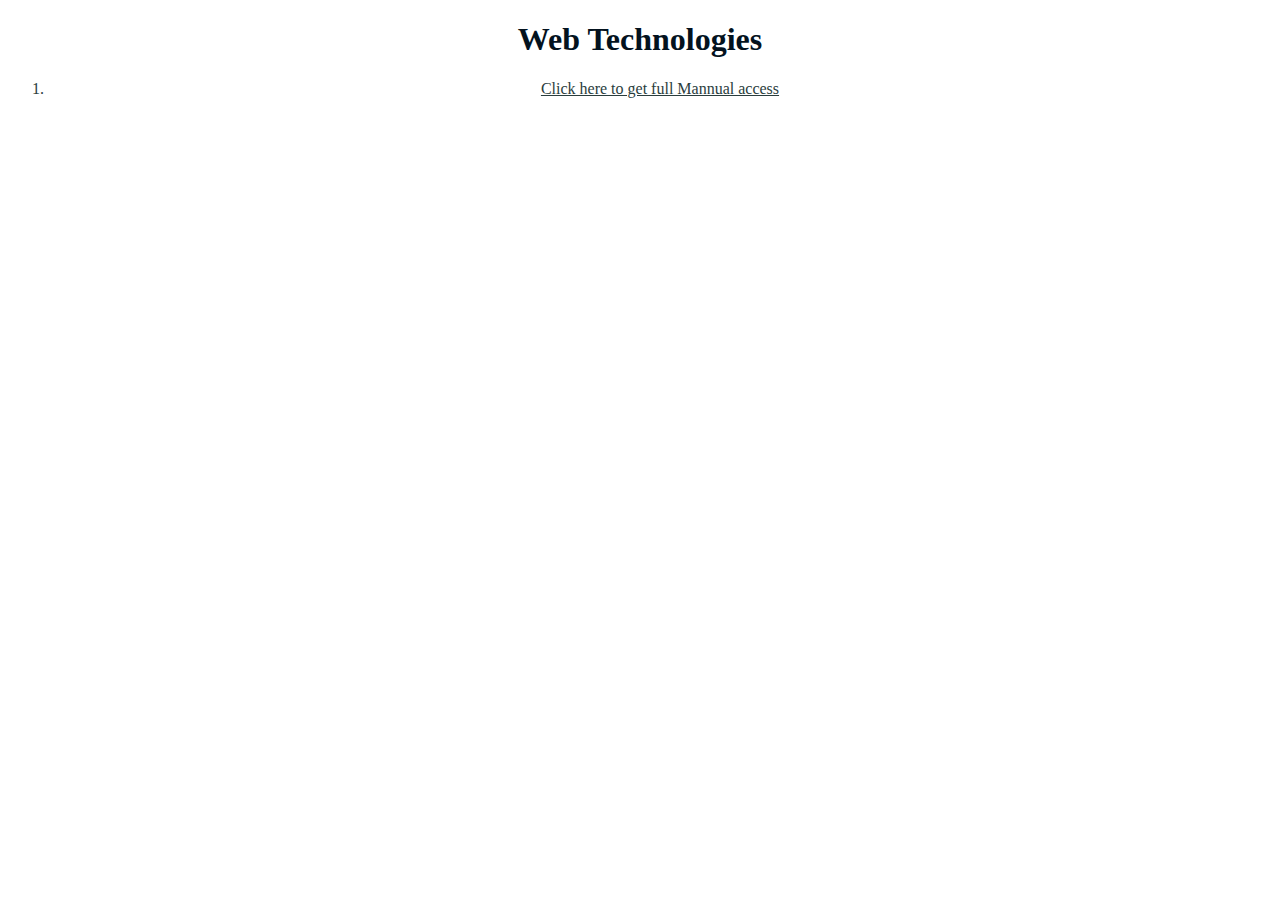
<file: index.html>
<!DOCTYPE html>
<html lang="en">
<head>
    <meta charset="UTF-8">
    <meta name="viewport" content="width=device-width, initial-scale=1.0">
    <title>homepage</title>
    <style>.main{
        text-align: center;
        color: rgb(3, 18, 30);
    }
    .link{
        text-align: center;
        background-color: rgb(138, 138, 26);
        color: rgb(42, 61, 61);
    }</style>
</head>
<body>
    <h1 class = 'main'>Web Technologies</h1>
    <a class="link" href="./lab_mannual.html"><ol> <li>Click here to get full Mannual access </li></ol></a>
</body>
</html>
</file>
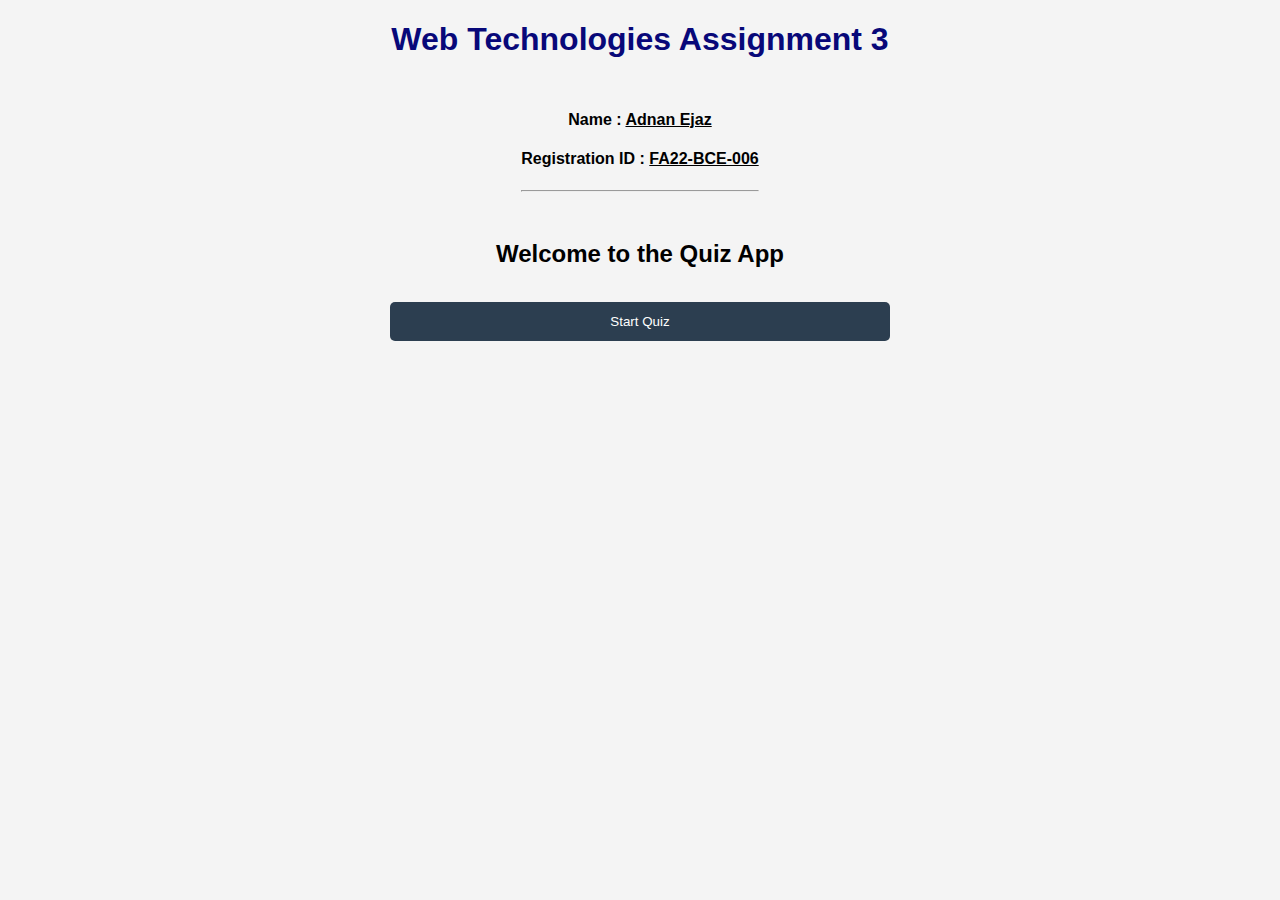
<file: a3.html>
<!DOCTYPE html>
<html lang="en">
<head>
    <meta charset="UTF-8">
    <meta name="viewport" content="width=device-width, initial-scale=1.0">
    <title>Quiz App</title>
    <link rel="stylesheet" href="a3.css">
    
</head>

<body>

    <!-- ************ HEADER SECTION ************ -->
    <h1 class="web">Web Technologies Assignment 3</h1>
    <div class="profile">
        <h4 class="Name">Name : <u>Adnan Ejaz</u></h4>
        <h4 class="Reg">Registration ID : <u>FA22-BCE-006</u></h4>
        <hr>
    </div>
    <!-- ************ END OF HEADER ************ -->

    <!-- Welcome Screen -->
    <div id="welcomeScreen" class="screen active">
        <h2>Welcome to the Quiz App</h2>
        <button onclick="startQuiz()" class="btn">Start Quiz</button>
    </div>

    <!-- Quiz Screen -->
    <div id="quizScreen" class="screen hidden">
        <h2 id="questionText"></h2>

        <div id="optionsContainer"></div>

        <button onclick="nextQuestion()" id="nextBtn" class="btn hidden">Next</button>
    </div>

    <!-- Result Screen -->
    <div id="resultScreen" class="screen hidden">
        <h1>Your Score: <span id="finalScore"></span></h1>
        <h2 id="finalMessage"></h2>
        <button onclick="restartQuiz()" class="btn">Restart Quiz</button>
    </div>

<script src="a3.js"></script>
</body>
</html>
</file>
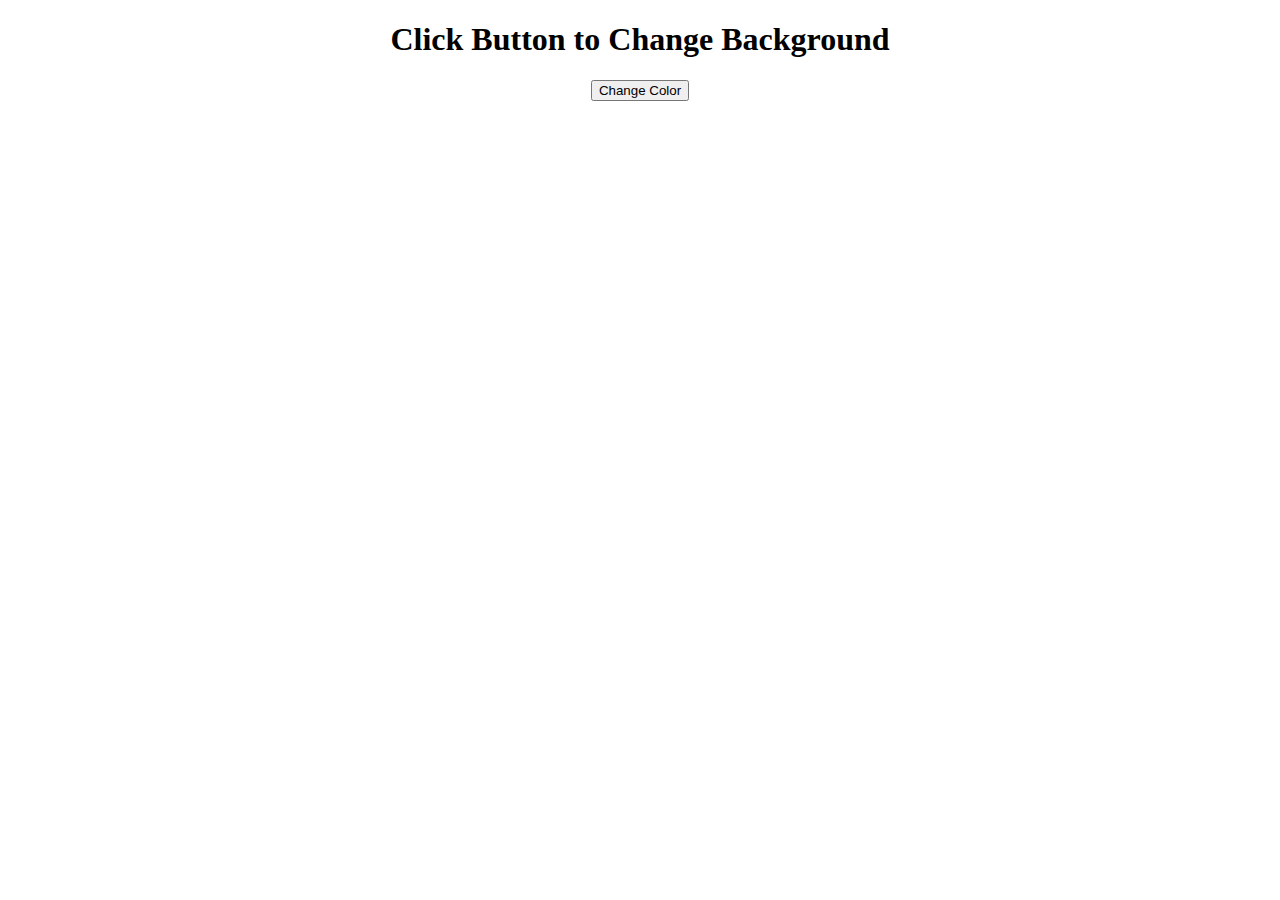
<file: a4.html>
<!DOCTYPE html>
<html lang="en">
<head>
    <meta charset="UTF-8">
    <meta name="viewport" content="width=device-width, initial-scale=1.0">
    <title>Assignment4</title>
    <link rel="stylesheet" href="a4.css">
</head>
<body>
    <div class="container">
        <h1>Click Button to Change Background</h1>
        <button onclick="changecolor()">Change Color</button>
    </div>

    <script src="a4.js"></script>


</body>
</html>
</file>
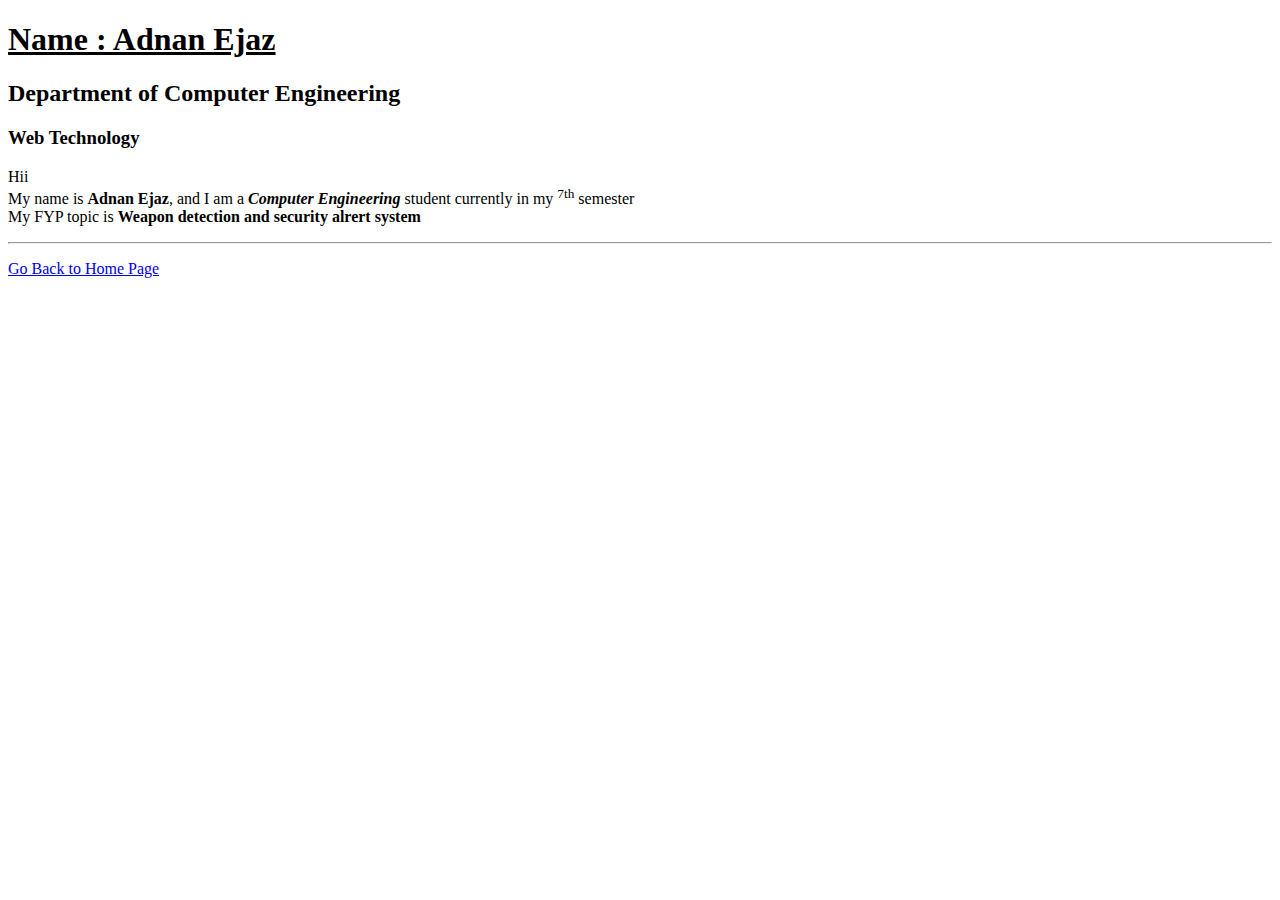
<file: lab1.html>
<!DOCTYPE html>
<html lang="en">
<head>
    <meta charset="UTF-8">
    <meta name="viewport" content="width=device-width, initial-scale=1.0">
    <title>Lab1</title>
</head>
<body>
    <h1><u>Name : Adnan Ejaz</u></h1>
    <h2>Department of Computer Engineering</h2>
    <h3>Web Technology</h3>
    <p>Hii <br>My name is <b>Adnan Ejaz</b>, and I am a <b><i>Computer Engineering</i></b> student currently in my <sup>7th</sup> semester 
        <br>My FYP topic is <b>Weapon detection and security alrert system</b><hr></p>
    <a href="./lab_mannual.html">Go Back to Home Page</a>
</body>

</html
</file>
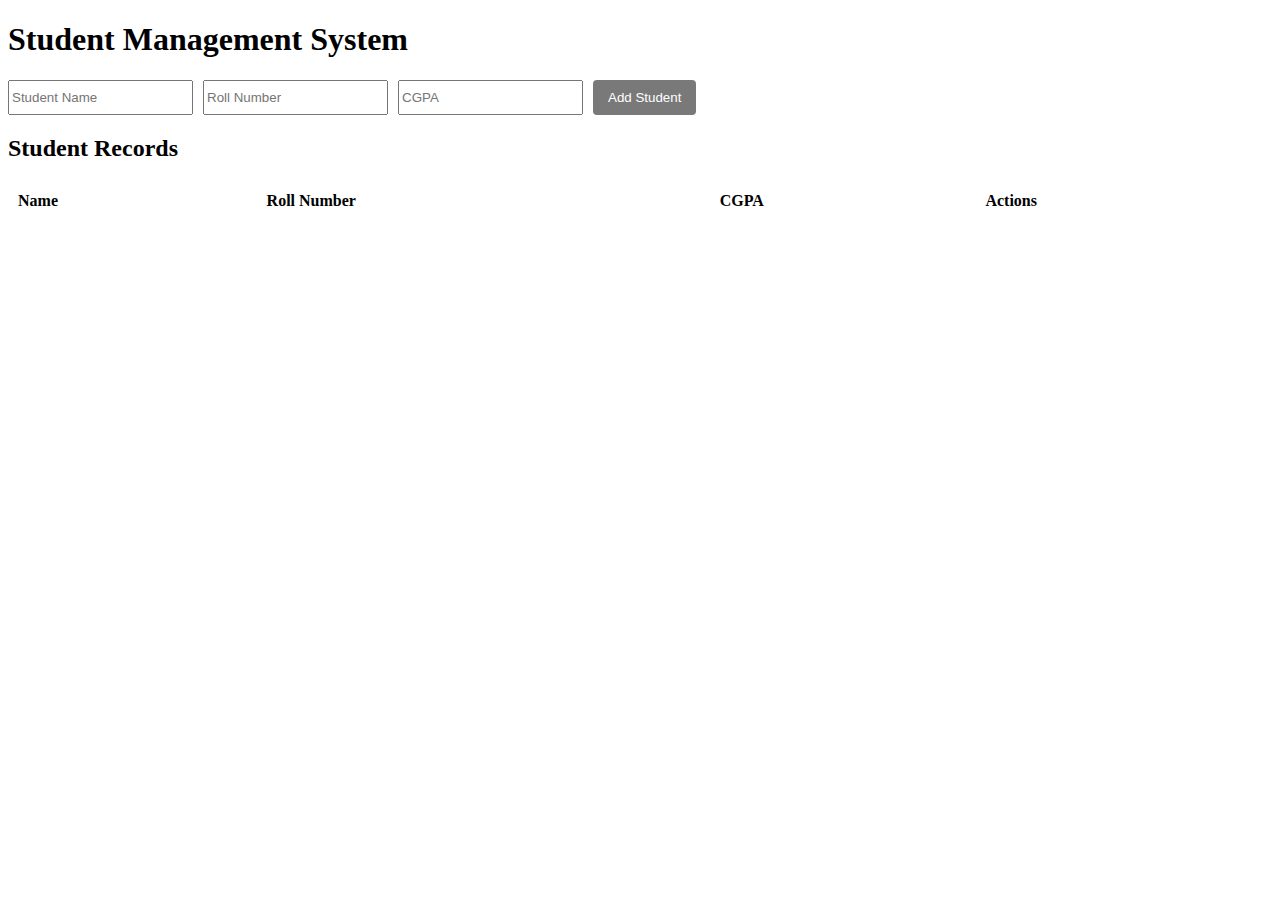
<file: lab10.html>
<!DOCTYPE html>
<html lang="en">
<head>
    <meta charset="UTF-8">
    <title>Student Management System</title>
    <link rel="stylesheet" href="lab10.css">
</head>
<body>

    <h1>Student Management System</h1>

    <div class="form-container">
        <input type="text" id="name" placeholder="Student Name">
        <input type="text" id="roll" placeholder="Roll Number">
        <input type="number" step="0.01" id="cgpa" placeholder="CGPA">

        <button onclick="addStudent()">Add Student</button>
    </div>

    <h2>Student Records</h2>

    <table id="studentTable">
        <thead>
            <tr>
                <th>Name</th>
                <th>Roll Number</th>
                <th>CGPA</th>
                <th>Actions</th>
            </tr>
        </thead>
        <tbody></tbody>
    </table>

    <script src="lab10.js"></script>
</body>
</html>
</file>
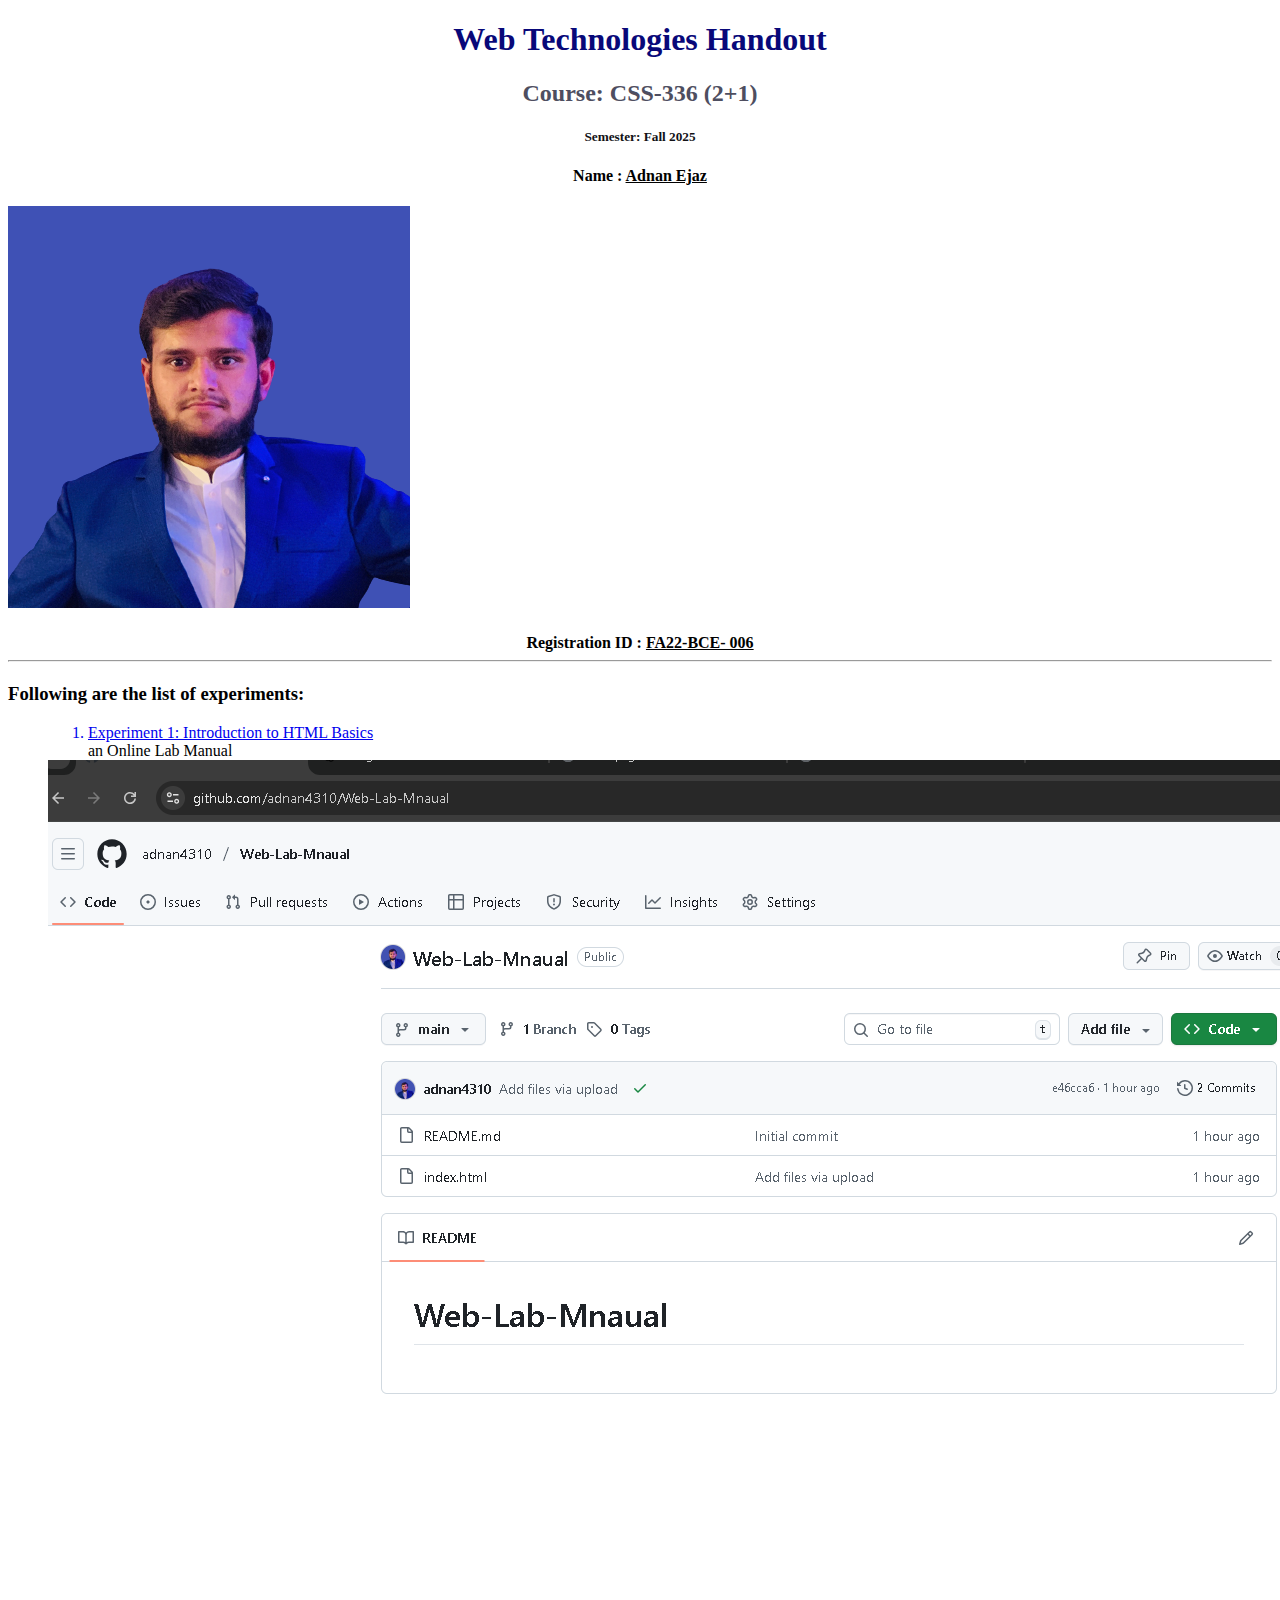
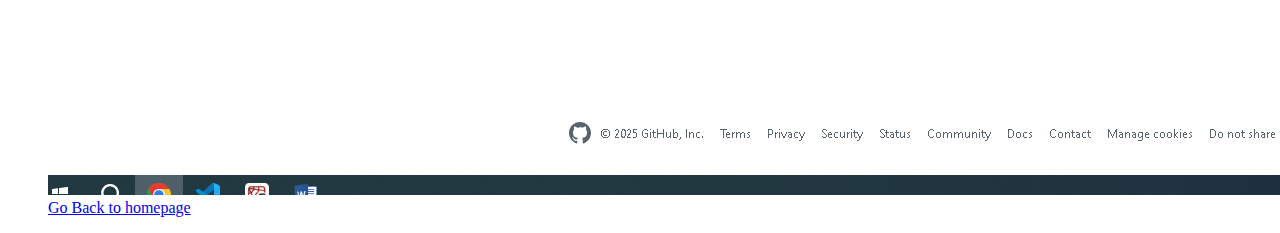
<file: lab2.html>
<!DOCTYPE html>
<html lang="en">
<head>
    <meta charset="UTF-8">
    <meta name="viewport" content="width=device-width, initial-scale=1.0">
    <title>homepage</title>
    <style>
        .web{
            text-align: center;
            color: rgb(8, 8, 121);
        }
        .course{
            text-align: center;
            color: rgb(78, 78, 96);
        }
        .Semester{
            text-align: center;
            color: rgb(18, 18, 22);
        }
        .Name{
            text-align: center;
            color: rgb(0, 0, 0);
        }
        .Reg{
            text-align: center;
            color: rgb(0, 0, 0);
        }
    </style>
</head>
<body>
    <h1 class="web">Web Technologies Handout</h1>
    <h2 class="course">Course: CSS-336 (2+1)</h2>
    <h5 class="Semester">Semester: Fall 2025</h5>
    <h4 class="Name">Name : <u></Name>Adnan Ejaz</u></h4>
    <img src="me.png" alt="My Image">
    <h4 class="Reg">Registration ID : <u>FA22-BCE- 006</u><hr></h4>
    <h3>Following are the list of experiments:</h3>
    <ol><a href="lab1.html"><ol> <li>Experiment 1: Introduction to HTML Basics</li></a>
 an Online Lab Manual</li></a></ol>
    <img src="./img1.png" alt="My github">
    <a href="./lab_mannual.html">Go Back to homepage</a>
</body>

</html>
</file>
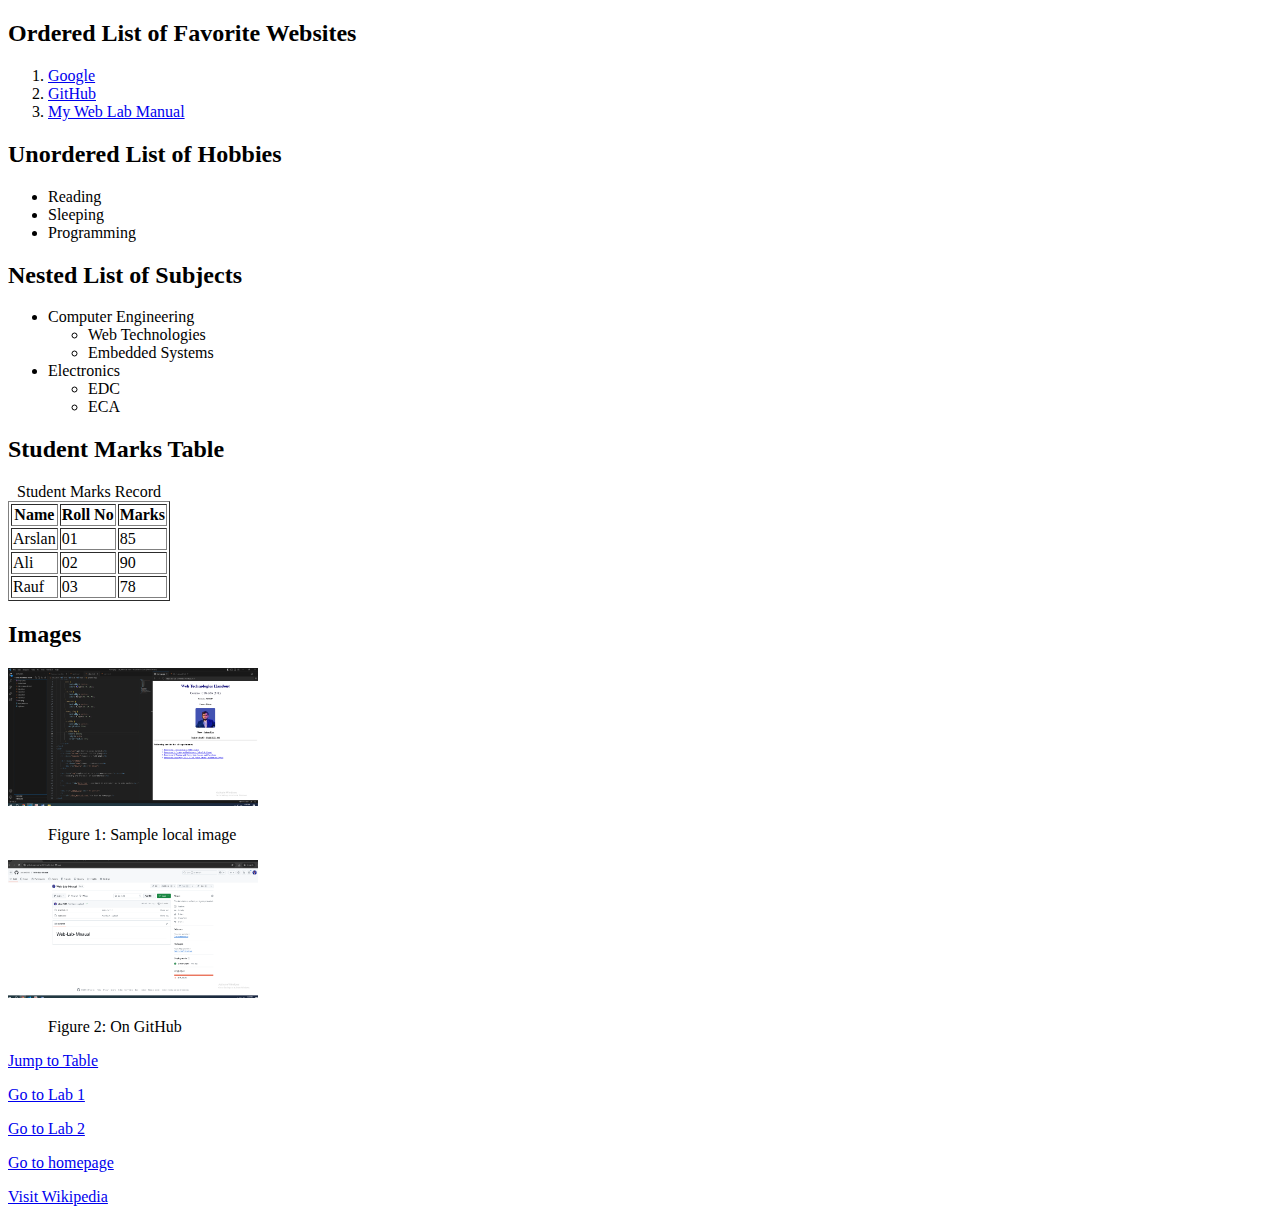
<file: lab3.html>
<!DOCTYPE html> 
<html lang="en">
<head>
    <meta charset="UTF-8">
    <meta name="viewport" content="width=device-width, initial-scale=1.0">
    <title>Lab 3</title>
    <style>
       
    </style>
</head>
<body>
    <h2>Ordered List of Favorite Websites</h2>
    <ol>
        <li><a href="https://www.google.com" target="_blank">Google</a></li>
        <li><a href="https://www.github.com" target="_blank">GitHub</a></li>
        <li><a href="https://adnan4310.github.io/Web-Lab-Mnaual/" target="_blank">My Web Lab Manual</a></li>
    </ol>

    <h2>Unordered List of Hobbies</h2>
    <ul>
        <li>Reading</li>
        <li>Sleeping</li>
        <li>Programming</li>
    </ul>

    <h2>Nested List of Subjects</h2>
    <ul>
        <li>Computer Engineering
            <ul>
                <li>Web Technologies</li>
                <li>Embedded Systems</li>
            </ul>
        </li>
        <li>Electronics
            <ul>
                <li>EDC</li>
                <li>ECA</li>
            </ul>
        </li>
    </ul>

    <h2 id="marks">Student Marks Table</h2>
    <table class="tablee" border="1">
        <caption>Student Marks Record</caption>
        <tr>
            <th>Name</th>
            <th>Roll No</th>
            <th>Marks</th>
        </tr>
        <tr>
            <td>Arslan</td>
            <td>01</td>
            <td>85</td>
        </tr>
        <tr>
            <td>Ali</td>
            <td>02</td>
            <td>90</td>
        </tr>
        <tr>
            <td>Rauf</td>
            <td>03</td>
            <td>78</td>
        </tr>
    </table>

    <h2>Images</h2>
    <!-- Local image -->
    <img src="./img2.png" alt="Screenshot" width="250">
    <figure>
        <figcaption>Figure 1: Sample local image</figcaption>
    </figure>
    <!-- External image -->
    <img src="img1.png" alt="External sample" width="250">
    <!-- Semantic figure with caption -->
    <figure>
        <figcaption>Figure 2: On GitHub</figcaption>
    </figure>

    <p><a href="#marks">Jump to Table</a></p>
    <p><a href="lab1.html">Go to Lab 1</a></p>
    <p><a href="lab2.html">Go to Lab 2</a></p>
    <p><a href="lab_mannual.html">Go to homepage</a></p>
    <p><a href="https://www.wikipedia.org" target="_blank" rel="noopener">Visit Wikipedia</a></p>
</body>
</html>
</file>
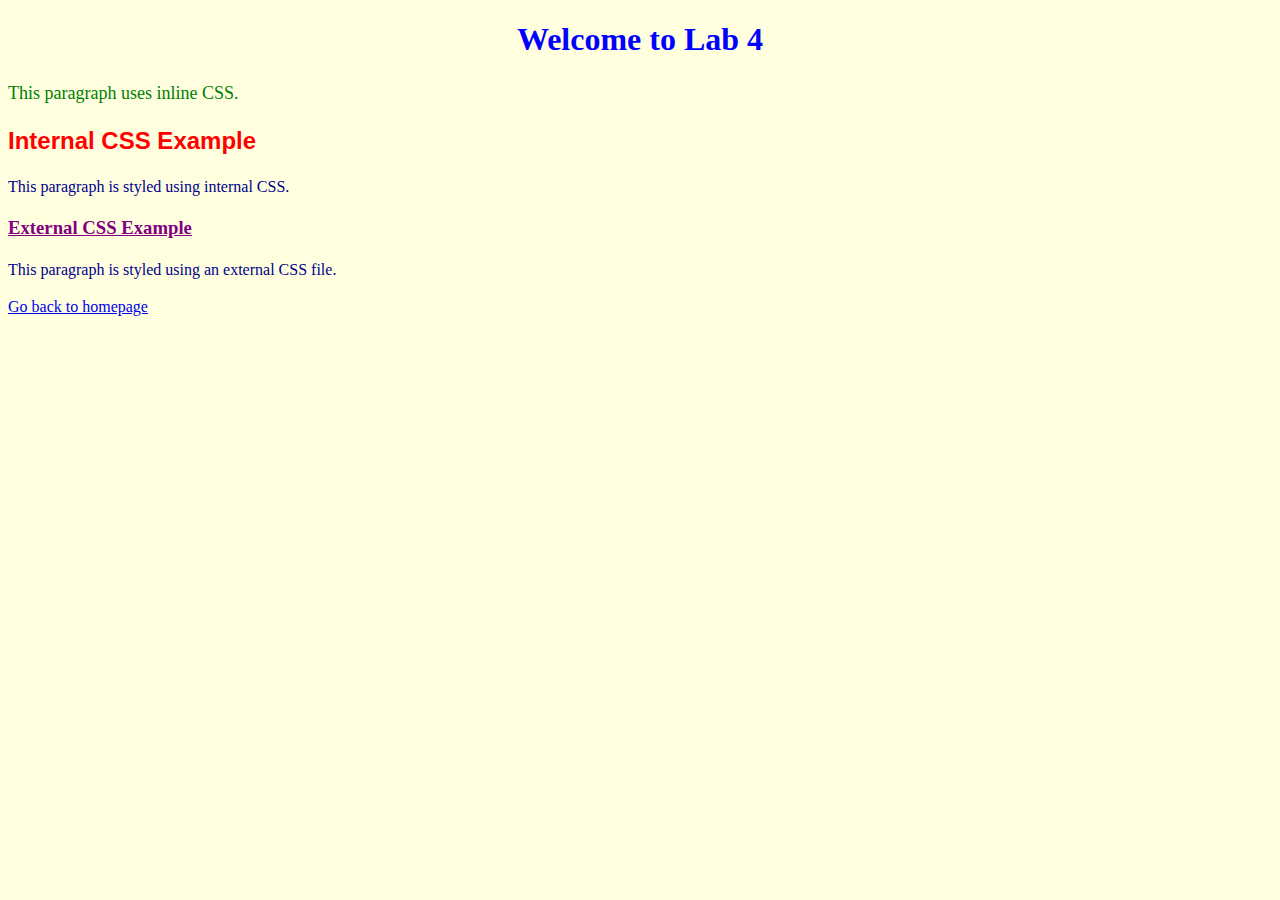
<file: lab4.html>
<!DOCTYPE html>
<html lang="en">
<head>
    <meta charset="UTF-8">
    <meta name="viewport" content="width=device-width, initial-scale=1.0">
    <title>lab4</title>
    <link rel="stylesheet" type="text/css" href="style.css">
    <style>
    h2 {
        color: red;
        font-family: Arial, sans-serif;
    }
    p {
        font-size: 16px;
        line-height: 1.5;
    }
 </style>
</head>
<body>
    <!-- Inline CSS-->
 <h1 style="color: blue; text-align: center;">Welcome to Lab 4</h1>
 <p style="color: green; font-size: 18px;">This paragraph uses inline CSS.</p>
 <h2>Internal CSS Example</h2>
 <p>This paragraph is styled using internal CSS.</p>
 <h3>External CSS Example</h3>
 <p>This paragraph is styled using an external CSS file.</p>
 <a href="./lab_mannual.html">Go back to homepage</a>
</body>
</html>
</file>
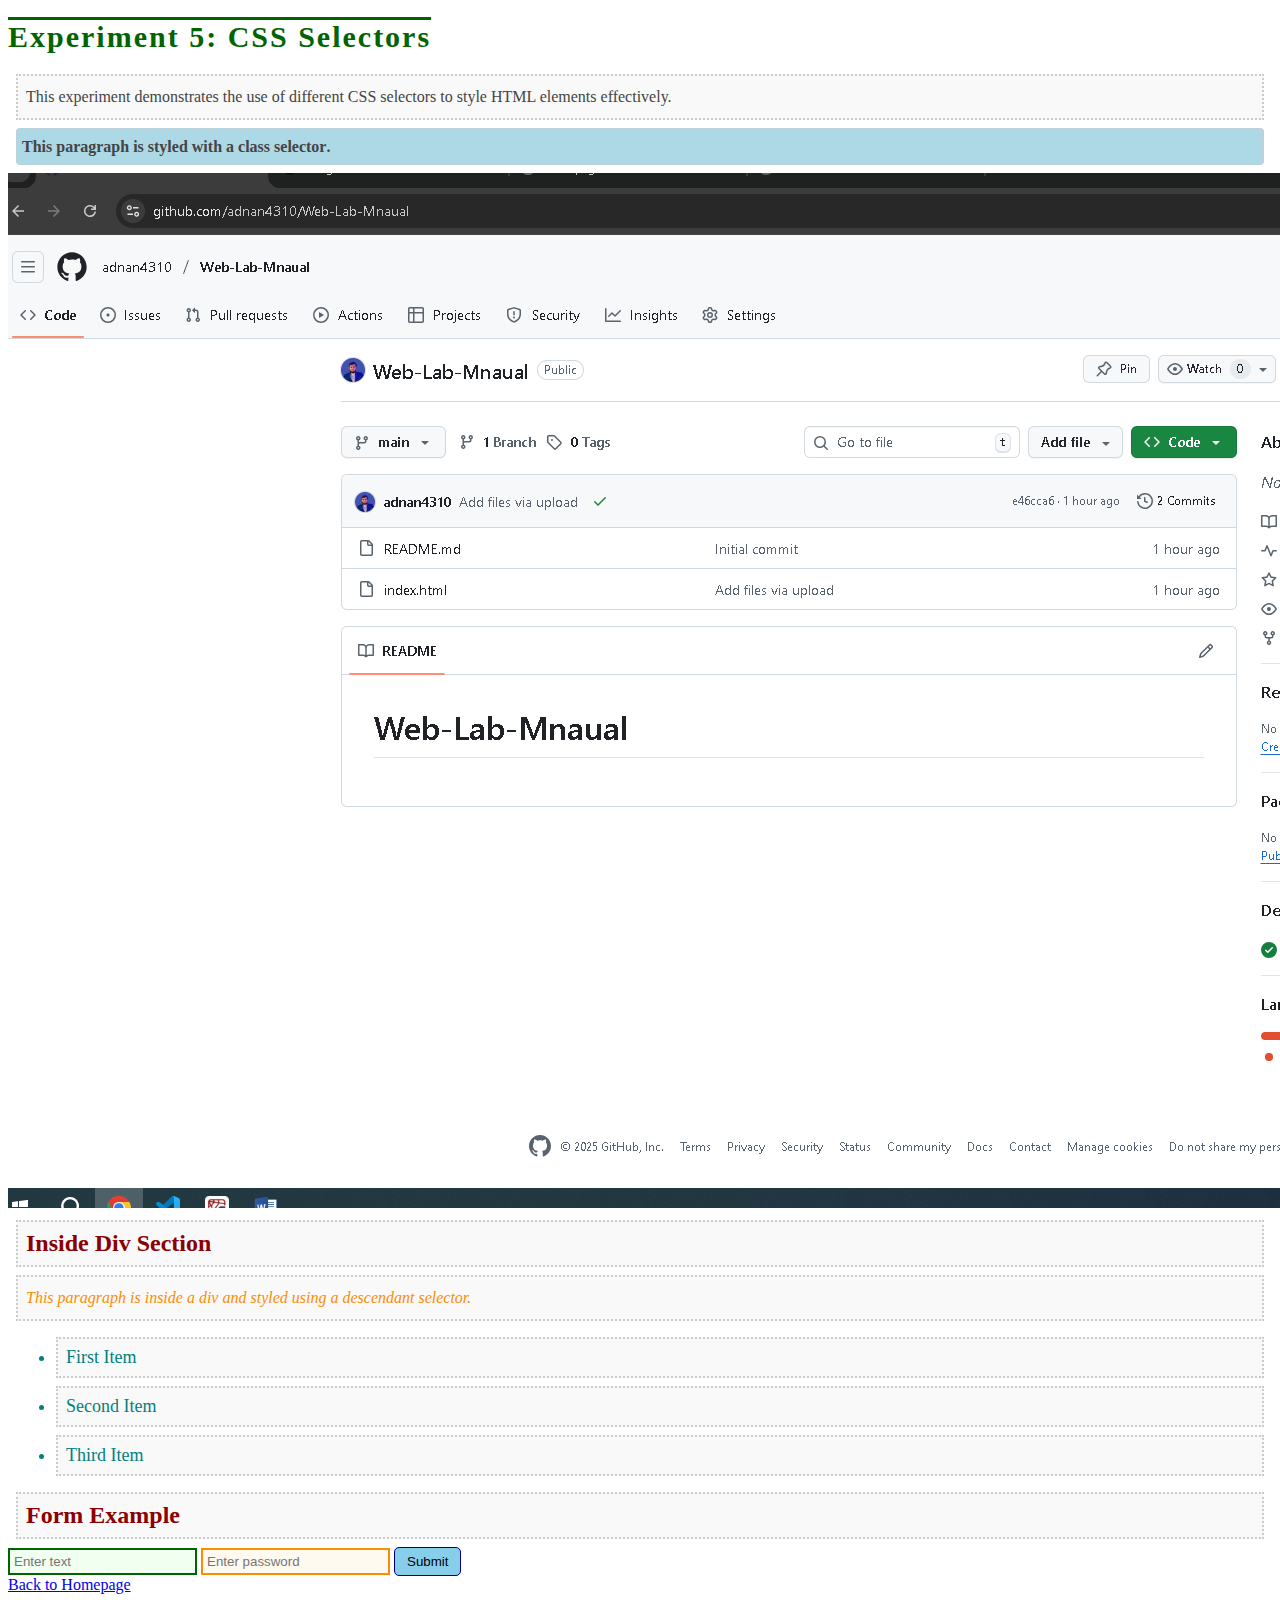
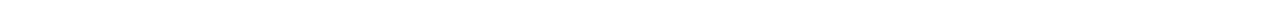
<file: lab5.html>
<!DOCTYPE html>
<html lang="en">
<head>
    <meta charset="UTF-8">
    <meta name="viewport" content="width=device-width, initial-scale=1.0">
    <title>Experiment 5: CSS Selectors</title>
    <!-- Corrected link to CSS -->
    <link rel="stylesheet" href="lab5.css">
</head>
<body>
    <h1 id="main-title">Experiment 5: CSS Selectors</h1>

    <p>This experiment demonstrates the use of different CSS selectors to style HTML elements effectively.</p>
    <p class="highlight">This paragraph is styled with a <b>class selector</b>.</p>
    
    <img src="img1.png" alt="Sample Image">
    
    <div>
        <h2>Inside Div Section</h2>
        <p>This paragraph is inside a div and styled using a descendant selector.</p>
        <ul>
            <li>First Item</li>
            <li>Second Item</li>
            <li>Third Item</li>
        </ul>
    </div>

    <h2>Form Example</h2>
    <form>
        <input type="text" placeholder="Enter text">
        <input type="password" placeholder="Enter password">
        <input type="submit" value="Submit">
    </form>

    <a href="index.html">Back to Homepage</a>
</body>
</html>
</file>
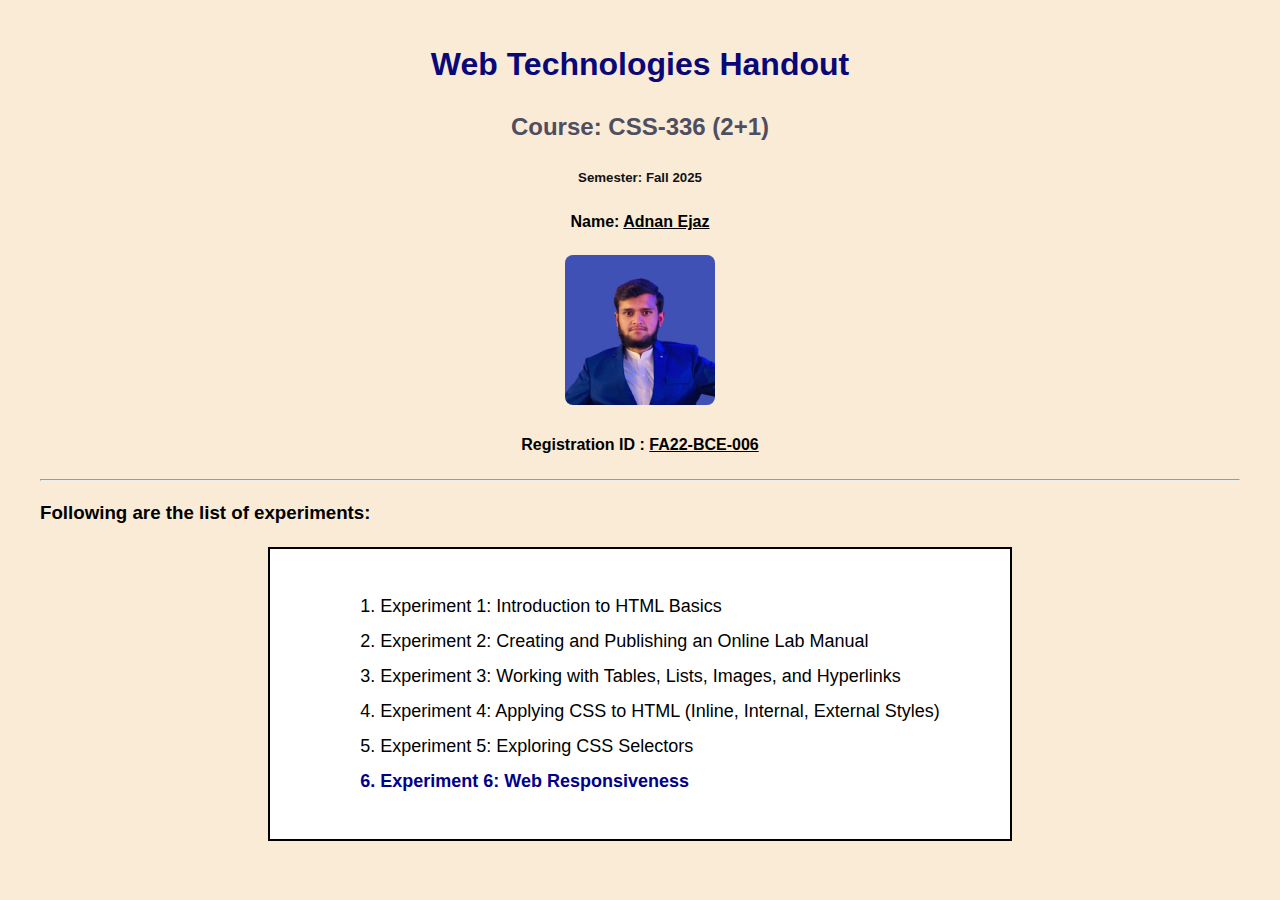
<file: lab6.html>
<!DOCTYPE html>
<html lang="en">
<head>
    <meta charset="UTF-8">
    <meta name="viewport" content="width=device-width, initial-scale=1.0">
    <title>Lab 6 - Web Responsiveness</title>

    <!-- External CSS -->
    <link rel="stylesheet" href="lab6.css">
</head>

<body>

    <h1 class="web">Web Technologies Handout</h1>
    <h2 class="course">Course: CSS-336 (2+1)</h2>
    <h5 class="Semester">Semester: Fall 2025</h5>

    <div class="profile">
        <h4 class="Name">Name: <u>Adnan Ejaz</u></h4>
        <img src="me.png" alt="My Image">
    </div>

    <h4 class="Reg">Registration ID : <u>FA22-BCE-006</u></h4>
    <hr>

    <h3>Following are the list of experiments:</h3>

    <!-- ------------------------ Desktop Version ------------------------ -->
    <div class="container">
        <ol id="desktopList">
            <li>Experiment 1: Introduction to HTML Basics</li>
            <li>Experiment 2: Creating and Publishing an Online Lab Manual</li>
            <li>Experiment 3: Working with Tables, Lists, Images, and Hyperlinks</li>
            <li>Experiment 4: Applying CSS to HTML (Inline, Internal, External Styles)</li>
            <li>Experiment 5: Exploring CSS Selectors</li>
            <li>Experiment 6: Web Responsiveness</li>
        </ol>
    </div>

    <!-- ------------------------ Mobile Version ------------------------- -->
    <div class="mcontainer">
        <ol id="mobileList">
            <li>Lab1</li>
            <li>Lab2</li>
            <li>Lab3</li>
            <li>Lab4</li>
            <li>Lab5</li>
            <li>Lab6</li>
        </ol>
    </div>

</body>
</html>
</file>
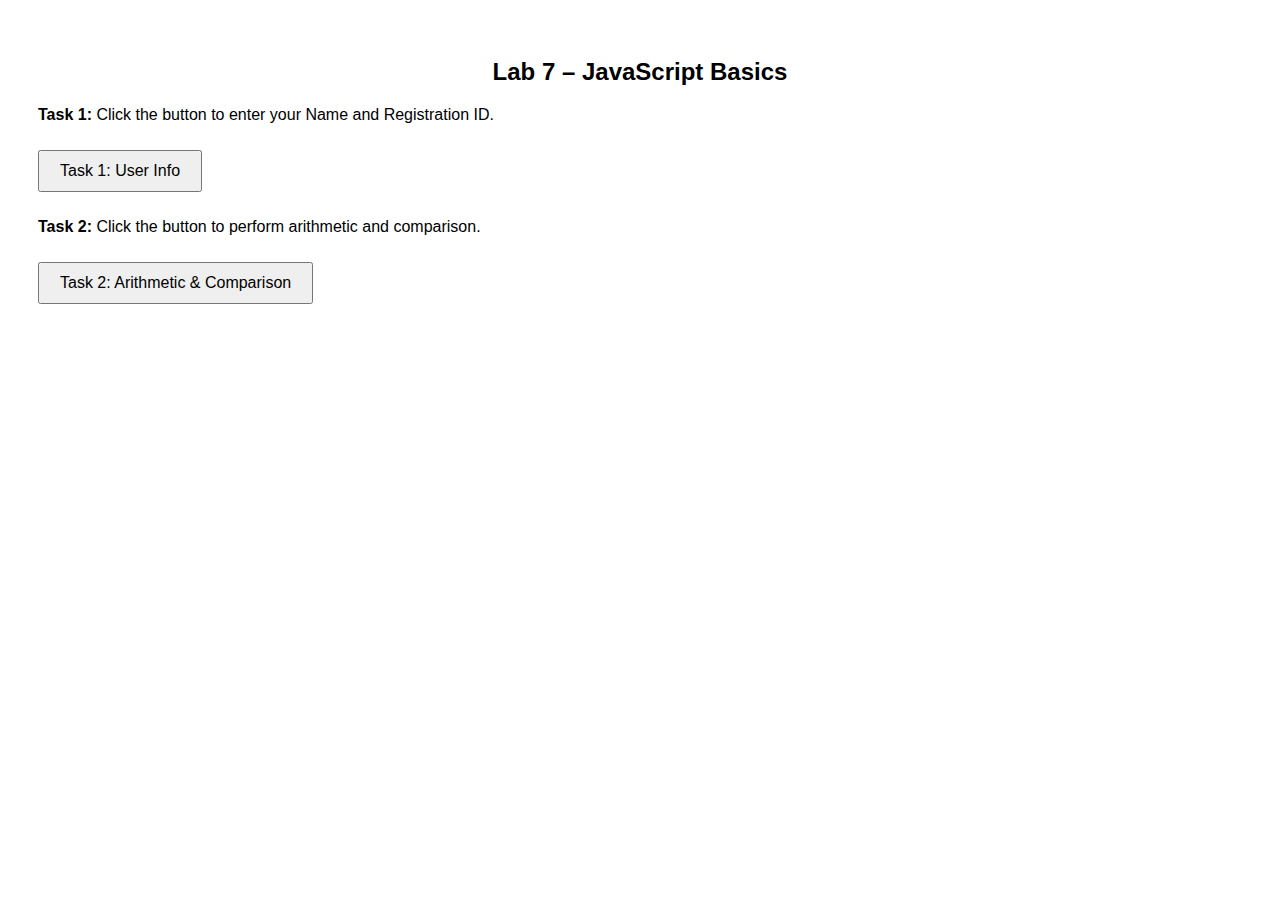
<file: lab7.html>
<!DOCTYPE html>
<html lang="en">
<head>
    <meta charset="UTF-8">
    <meta name="viewport" content="width=device-width, initial-scale=1.0">
    <title>Lab 7 - JavaScript Basics</title>

    <style>
        body {
            font-family: Arial, sans-serif;
            padding: 30px;
        }
        h1, h2 {
            text-align: center;
        }
        button {
            padding: 10px 20px;
            margin: 10px 0;
            font-size: 16px;
            cursor: pointer;
        }
    </style>
</head>

<body>

    <h2>Lab 7 – JavaScript Basics</h2>

    <p><b>Task 1:</b> Click the button to enter your Name and Registration ID.</p>
    <button onclick="task1()">Task 1: User Info</button>

    <p><b>Task 2:</b> Click the button to perform arithmetic and comparison.</p>
    <button onclick="task2()">Task 2: Arithmetic & Comparison</button>

<script>
/* ---------------------------------------------------
   Console Part (Given Code Snippets)
--------------------------------------------------- */

// Snippet 1: Displaying messages
console.log("Hello Students!");

// Snippet 2: Variables and Data Types
var name = "Ali";
var age = 20;
var isStudent = true;
var marks;
var value = null;

console.log(typeof name);
console.log(typeof age);
console.log(typeof isStudent);
console.log(typeof value);

// Snippet 3: Strings + Arithmetic
var country = "Pakistan";
console.log("I love " + country);
console.log(country.slice(0, 4)); // "Paki"

var a = 10, b = 3;
console.log("Sum:", a + b);
console.log("Modulus:", a % b);
console.log("Comparison:", a > b);


/* ---------------------------------------------------
   Lab Task 1 (Mandatory)
--------------------------------------------------- */
function task1() {
    let studentName = prompt("Enter your Name:");
    let reg = prompt("Enter your Registration ID:");

    alert("Name: " + studentName + "\nRegistration ID: " + reg);
}


/* ---------------------------------------------------
   Lab Task 2 (Mandatory)
--------------------------------------------------- */
function task2() {
    let num1 = parseFloat(prompt("Enter first number:"));
    let num2 = parseFloat(prompt("Enter second number:"));

    let sum = num1 + num2;
    let diff = num1 - num2;
    let product = num1 * num2;
    let quotient = num1 / num2;
    let comparison = num1 > num2;

    alert(
        "Sum: " + sum +
        "\nDifference: " + diff +
        "\nProduct: " + product +
        "\nQuotient: " + quotient +
        "\nComparison (num1 > num2): " + comparison
    );
}

</script>

</body>
</html>
</file>
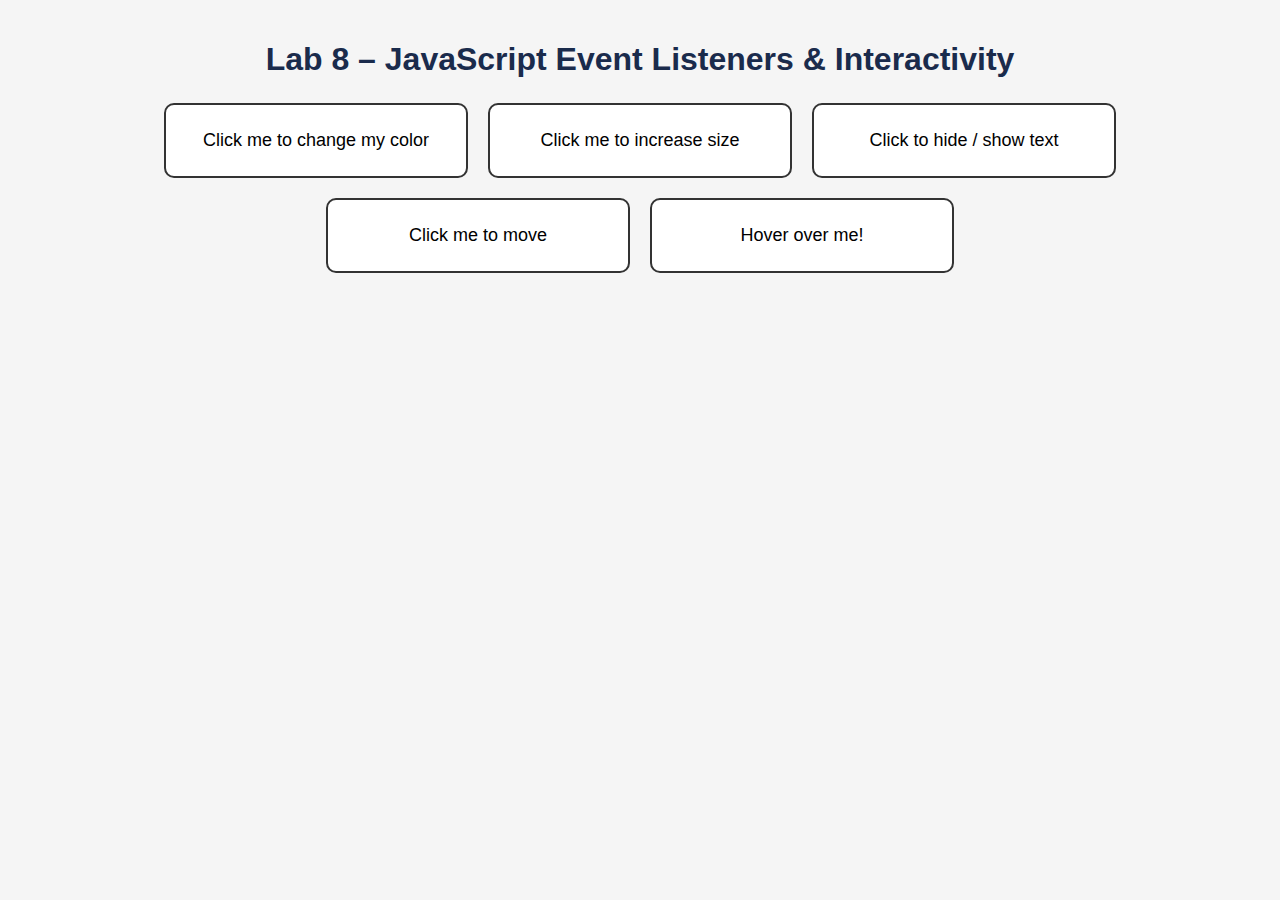
<file: lab8.html>
<!DOCTYPE html>
<html lang="en">
<head>
    <meta charset="UTF-8">
    <meta name="viewport" content="width=device-width, initial-scale=1.0">
    <title>Lab 8 – Interactive Elements</title>
    <link rel="stylesheet" href="lab8.css">
</head>

<body>

    <h1 class="title">Lab 8 – JavaScript Event Listeners & Interactivity</h1>

    <div class="container">

        <!-- BOX 1 – Change Color -->
        <div class="box" id="colorBox">
            Click me to change my color
        </div>

        <!-- BOX 2 – Increase Size -->
        <div class="box" id="sizeBox">
            Click me to increase size
        </div>

        <!-- BOX 3 – Toggle Visibility -->
        <div class="box" id="toggleBox">
            Click to hide / show text
        </div>

        <!-- BOX 4 – Move Box -->
        <div class="box movable" id="moveBox">
            Click me to move
        </div>

        <!-- BOX 5 – Hover Effect Using THIS -->
        <div class="box" id="hoverBox">
            Hover over me!
        </div>

    </div>

<script src="lab8.js"></script>
</body>
</html>
</file>
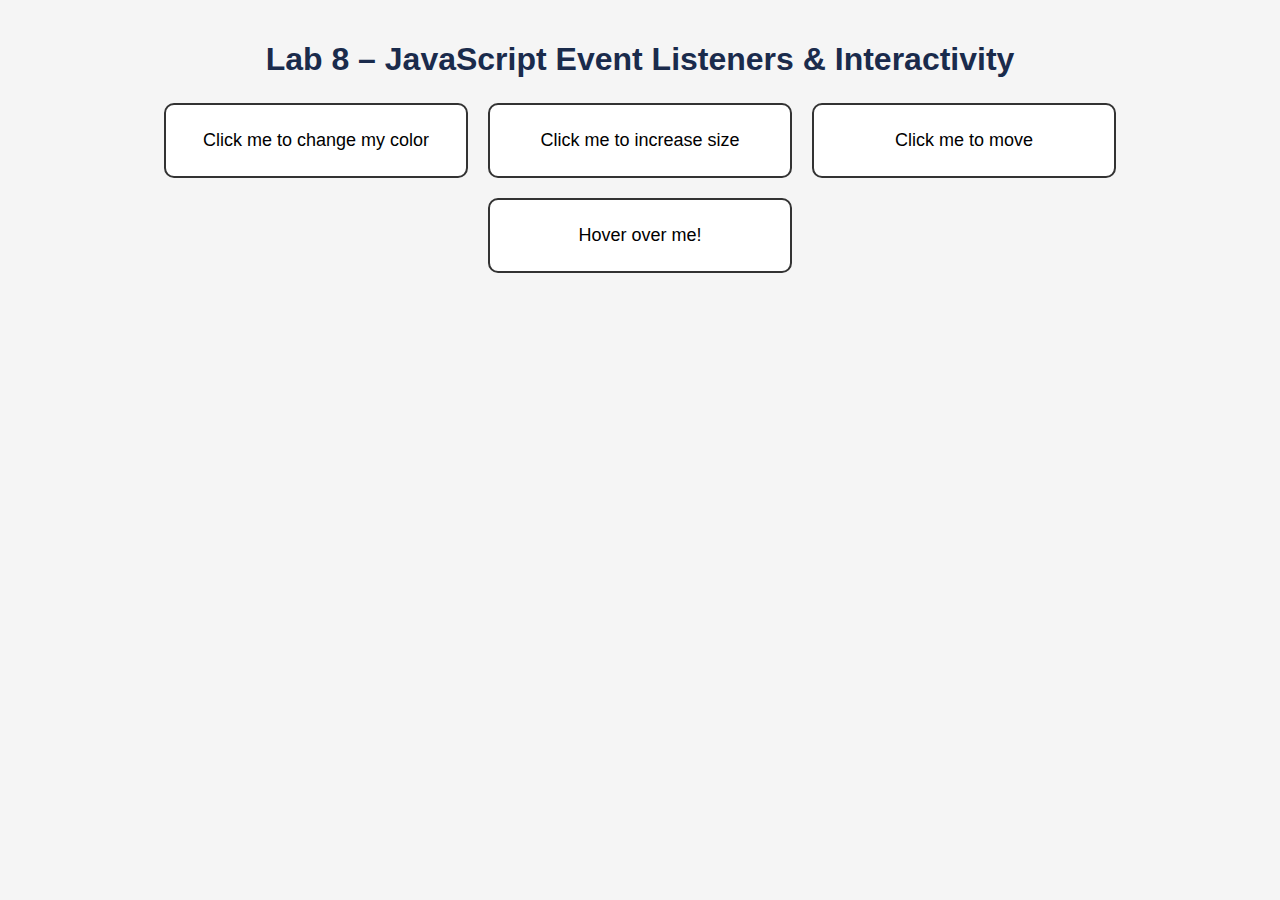
<file: lab9.html>
<!DOCTYPE html>
<html lang="en">
<head>
    <meta charset="UTF-8">
    <meta name="viewport" content="width=device-width, initial-scale=1.0">
    <title>Lab 8 – Interactive Elements</title>
    <link rel="stylesheet" href="lab9.css">
</head>

<body>

    <h1 class="title">Lab 8 – JavaScript Event Listeners & Interactivity</h1>

    <div class="container">

        <!-- BOX 1 – Change Color -->
        <div class="box" id="colorBox">
            Click me to change my color
        </div>

        <!-- BOX 2 – Increase Size -->
        <div class="box" id="sizeBox">
            Click me to increase size
        </div>

        <!-- BOX 4 – Move Box -->
        <div class="box movable" id="moveBox">
            Click me to move
        </div>

        <!-- BOX 5 – Hover Effect Using THIS -->
        <div class="box" id="hoverBox">
            Hover over me!
        </div>

    </div>

<script src="lab9.js"></script>
</body>
</html>
</file>
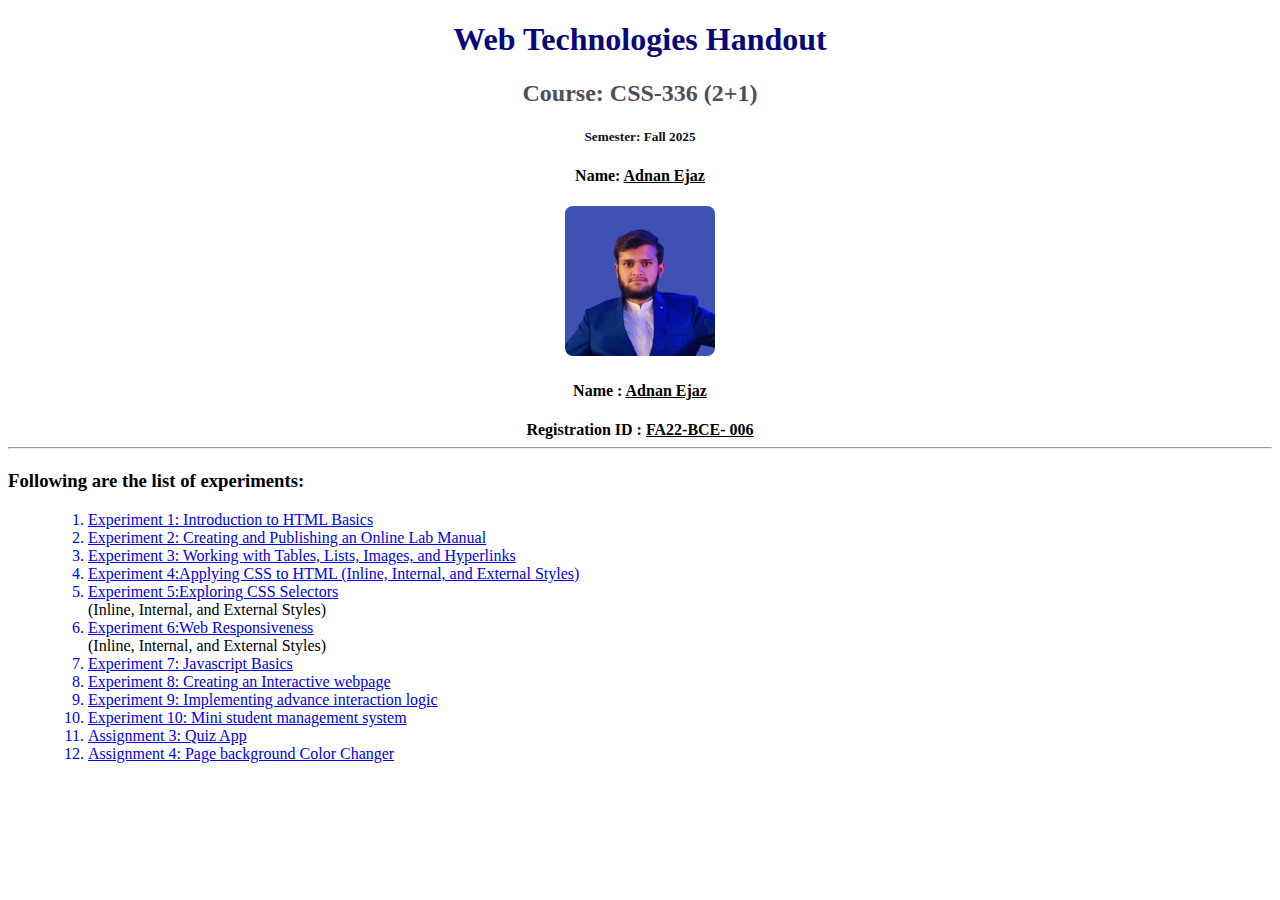
<file: lab_mannual.html>
<!DOCTYPE html>
<html lang="en">
<head>
    <meta charset="UTF-8">
    <meta name="viewport" content="width=device-width, initial-scale=1.0">
    <title>homepage</title>
    <style>
        .web{
            text-align: center;
            color: rgb(8, 8, 121);
        }
        .course{
            text-align: center;
            color: rgb(78, 78, 96);
        }
        .Semester{
            text-align: center;
            color: rgb(18, 18, 22);
        }
        .Name{
            text-align: center;
            color: rgb(0, 0, 0);
        }
        .Reg{
            text-align: center;
            color: rgb(0, 0, 0);
        }
        .profile {
            text-align: center;
            margin-top: 10px;
        }
        .profile img {
            width: 150px;
            height: auto;
            border-radius: 8px; 
        }
    </style>
</head>
<body>
    <h1 class="web">Web Technologies Handout</h1>
    <h2 class="course">Course: CSS-336 (2+1)</h2>
    <h5 class="Semester">Semester: Fall 2025</h5>
    <div class="profile">
        <h4 class="Name">Name: <u>Adnan Ejaz</u></h4>
        <img src="me.png" alt="My Image">
    </div>
    <h4 class="Name">Name : <u></Name>Adnan Ejaz</u></h4>
    <h4 class="Reg">Registration ID : <u>FA22-BCE- 006</u><hr></h4>
    <h3>Following are the list of experiments:</h3>
    <ol><a href="lab1.html"><ol> <li>Experiment 1: Introduction to HTML Basics</li></a>
        <a href="lab2.html"><li>Experiment 2: Creating and Publishing
 an Online Lab Manual</li></a>
        <a href="./lab3.html"><li>Experiment 3: Working with Tables,
 Lists, Images, and Hyperlinks</li></a>
        <a href="./lab4.html"><li>Experiment 4:Applying CSS to HTML
 (Inline, Internal, and External Styles)</li></a>
  <a href="./lab5.html"><li>Experiment 5:Exploring CSS Selectors</li></a>
  (Inline, Internal, and External Styles)</li></a>
  <a href="./lab6.html"><li>Experiment 6:Web Responsiveness</li></a>
  (Inline, Internal, and External Styles)</li></a>
  <a href="./lab7.html"><li>Experiment 7: Javascript Basics</li></a>
  <a href="./lab8.html"><li>Experiment 8: Creating an Interactive webpage</li></a>
  <a href="./lab9.html"><li>Experiment 9: Implementing advance interaction logic</li></a>
  <a href="./lab10.html"><li>Experiment 10: Mini student management system</li></a>
  <a href="./a3.html"><li>Assignment 3: Quiz App</li></a>
    <a href="./a4.html"><li>Assignment 4: Page background Color Changer</li></a>
</ol>
        

    </body>
</html>
</file>
<file: a3.css>
/* ============================================
   HEADER STYLES (YOUR REQUEST)
   ============================================ */
.web{
    text-align: center;
    color: rgb(8, 8, 121);
}
.Name{
    text-align: center;
    color: rgb(0, 0, 0);
}
.Reg{
    text-align: center;
    color: rgb(0, 0, 0);
}
.profile {
    text-align: center;
    margin-top: 10px;
}

/* ============================================
   QUIZ APP STYLES
   ============================================ */

body {
    font-family: Arial, sans-serif;
    margin: 0;
    background: #f4f4f4;
    display: flex;
    flex-direction: column; /* header + quiz stack properly */
    align-items: center;
}

.screen {
    text-align: center;
    padding: 20px;
    width: 90%;
    max-width: 500px;
    display: flex;
    flex-direction: column;   /* FIXED — must be column */
    gap: 15px;
}

.hidden { display: none; }
.active { display: flex; }

.btn {
    padding: 12px 20px;
    background: #2c3e50;
    color: white;
    border: none;
    cursor: pointer;
    border-radius: 5px;
}

.btn:hover {
    background: #1a242f;
}

/* ============================================
   SIDE-BY-SIDE OPTIONS (Your Requirement)
   ============================================ */

#optionsContainer {
    display: flex;
    flex-wrap: wrap;          /* Allow next row */
    justify-content: center;
    gap: 12px;
}

.optionBtn {
    width: 48%;               /* TWO PER ROW */
    padding: 12px;
    background: white;
    border: 2px solid #333;
    cursor: pointer;
    border-radius: 5px;
    text-align: center;
}

.optionBtn.correct {
    background: #4caf50;
    color: white;
}

.optionBtn.wrong {
    background: #e74c3c;
    color: white;
}

/* Mobile view: stack vertically */
@media (max-width: 480px) {
    .screen {
        max-width: 90%;
        padding: 15px;
    }
    .optionBtn {
        width: 100%;
    }
}
</file>
<file: a4.css>
.container{
text-align: center;
}
</file>
<file: lab10.css>
.form-container {
    display: flex;
    gap: 10px;
    margin-bottom: 20px;
}

button {
    padding: 10px 15px;
    cursor: pointer;
    border: none;
    background: #797979;
    color: white;
    border-radius: 4px;
}

button:hover {
    background: #383838;
}

table {
    width: 100%;
    border-collapse: collapse;
    background: white;
}

th, td {
    padding: 10px;
    text-align: left;
}

.highlight {
    background: #c8ffc8;
}
</file>
<file: style.css>
body {
 background-color: lightyellow;
 }
 h3 {
 color: purple;
 text-decoration: underline;
 }
 p {
 color: darkblue;
 font-size: 14px;
 }
</file>
<file: lab5.css>
/* Element Selector */
h1, h2 {
    color: darkred;
    font-family: "Georgia", serif;
}
p {
    color: #444;
    line-height: 1.6;
}

/* Class Selector */
.highlight {
    background-color: lightblue;
    font-weight: bold;
    padding: 4px;
    border-radius: 4px;
}

/* ID Selector */
#main-title {
    color: darkgreen;
    text-decoration: overline;
    font-size: 30px;
    letter-spacing: 2px;
}

/* Grouping Selector */
h2, p, li {
    border: 2px dotted #ccc;
    padding: 8px;
    margin: 8px;
    background-color: #f9f9f9;
}

/* Descendant Selector */
div p {
    color: darkorange;
    font-style: italic;
}

/* Child Selector */
div > ul > li {
    color: teal;
    font-size: 18px;
}

/* Attribute Selector */
input[type="text"] {
    border: 2px solid darkgreen;
    background-color: #f0fff0;
    padding: 4px;
}
input[type="password"] {
    border: 2px solid darkorange;
    background-color: #fffaf0;
    padding: 4px;
}
input[type="submit"] {
    background-color: skyblue;
    border: 1px solid navy;
    padding: 6px 12px;
    border-radius: 5px;
    cursor: pointer;
}
</file>
<file: lab6.css>
/* ---------------- Heading Styles Matching Your Example ---------------- */
.web {
    text-align: center;
    color: rgb(8, 8, 121);
}

.course {
    text-align: center;
    color: rgb(78, 78, 96);
}

.Semester {
    text-align: center;
    color: rgb(18, 18, 22);
}

.Name, .Reg {
    text-align: center;
    color: black;
}

.profile {
    text-align: center;
    margin-top: 10px;
}

.profile img {
    width: 150px;
    height: auto;
    border-radius: 8px;
}

/* ---------------- Global Styles ---------------- */
body {
    font-family: Arial, sans-serif;
    margin: 40px;
    line-height: 1.5;
    background-color: antiquewhite;
}

/* ---------------- Desktop Container ---------------- */
.container {
    display: flex;
    justify-content: center;
    align-items: center;
    border: 2px solid black;
    padding: 20px;
    background: white;
    max-width: 700px;
    margin: 20px auto;
}

#desktopList li {
    margin: 8px 0;
    font-size: 18px;
}

/* align-self on desktop last item */
#desktopList li:last-child {
    align-self: flex-end;
    color: darkblue;
    font-weight: bold;
}

/* ---------------- Mobile Container ---------------- */
.mcontainer {
    display: none;
    background: aqua;
    padding: 20px;
    border-radius: 8px;
    max-width: 350px;
    margin: auto;
}

#mobileList li {
    background: lightblue;
    padding: 10px;
    margin: 6px 0;
    text-align: center;
    border-radius: 5px;
    font-size: 20px;
}

/* align-self in mobile view */
#mobileList li:last-child {
    align-self: center;
    font-weight: bold;
}

/* ---------------- Media Query ---------------- */
@media (max-width: 480px) {

    body {
        background-color: #ccffff;
    }

    .container {
        display: none;
    }

    .mcontainer {
        display: flex;
        flex-direction: column;
    }
}
</file>
<file: lab8.css>
body {
    font-family: Arial, sans-serif;
    background: #f5f5f5;
    text-align: center;
    margin: 0;
    padding: 20px;
}

.title {
    color: #1a2b4c;
    margin-bottom: 25px;
}

.container {
    display: flex;
    flex-wrap: wrap;
    justify-content: center;
    gap: 20px;
}

.box {
    width: 250px;
    padding: 25px;
    background: white;
    border-radius: 10px;
    border: 2px solid #333;
    cursor: pointer;
    user-select: none;
    transition: 0.3s;
    font-size: 18px;
}

.movable {
    position: relative;
}

/* Hover effect will be applied dynamically using JS */
</file>
<file: lab9.css>
body {
    font-family: Arial, sans-serif;
    background: #f5f5f5;
    text-align: center;
    margin: 0;
    padding: 20px;
}

.title {
    color: #1a2b4c;
    margin-bottom: 25px;
}

.container {
    display: flex;
    flex-wrap: wrap;
    justify-content: center;
    gap: 20px;
}

.box {
    width: 250px;
    padding: 25px;
    background: white;
    border-radius: 10px;
    border: 2px solid #333;
    cursor: pointer;
    user-select: none;
    transition: 0.3s;
    font-size: 18px;
}

.movable {
    position: relative;
}

/* Hover effect will be applied dynamically using JS */
</file>
